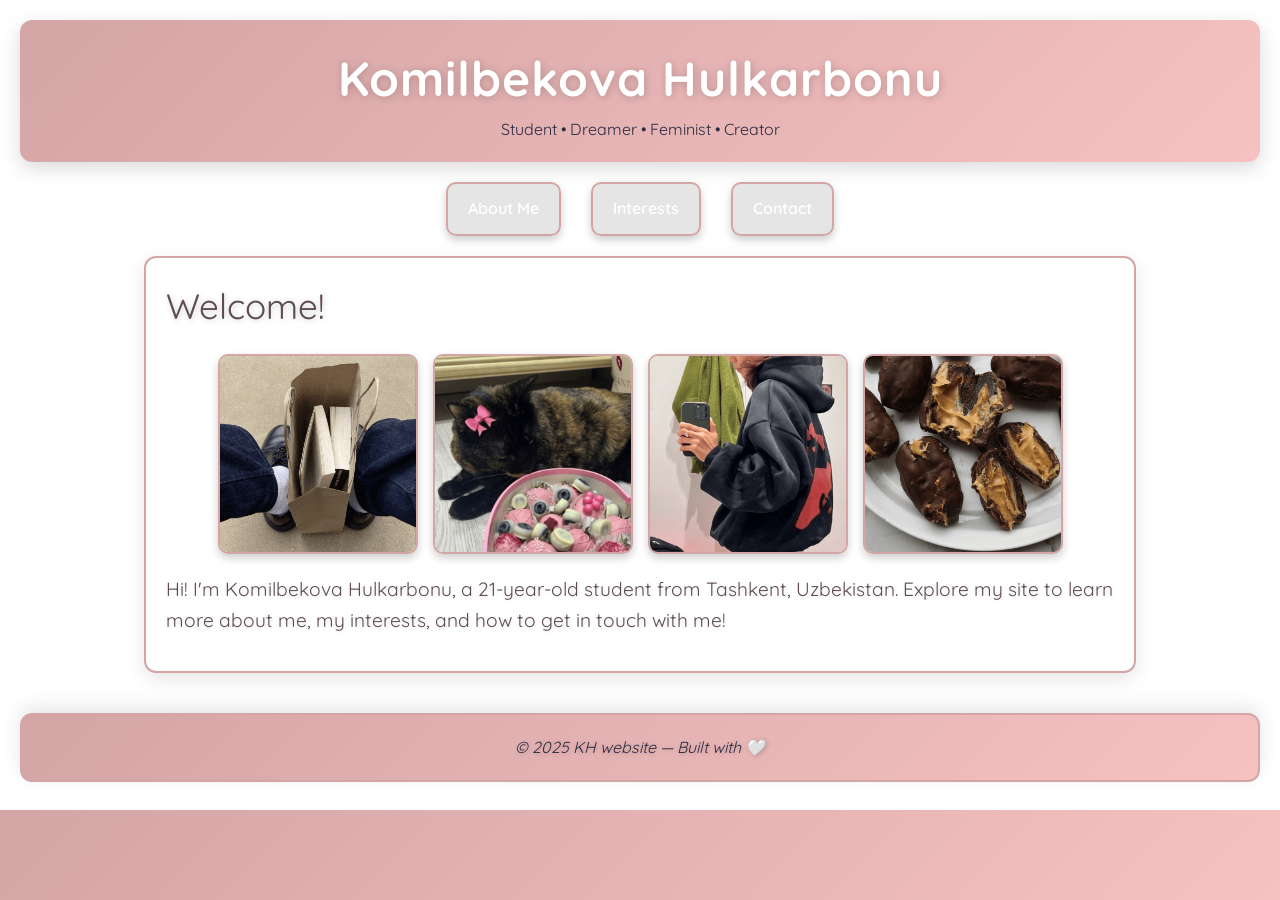
<file: index.html>
<!DOCTYPE html>
<html lang="en">
<head>
  <meta charset="UTF-8" />
  <meta name="viewport" content="width=device-width, initial-scale=1.0"/>
  <title>Komilbekova Hulkarbonu</title>
  <style>
    body, html {
      margin: 0;
      padding: 0;
      height: 100%;
      overflow: hidden;
      display: flex;
      flex-direction: column;
    }
    .content-frame {
      flex-grow: 1;
      border: none;
      width: 100%;
    }
    .music-frame {
      height: 90px;
      border: none;
      width: 100%;
    }
  </style>
</head>
<body>
  <iframe name="content" class="content-frame" src="home.html" scrolling="auto"></iframe>
  <iframe name="music" class="music-frame" src="music.html" scrolling="no"></iframe>
</body>
</html>
</file>
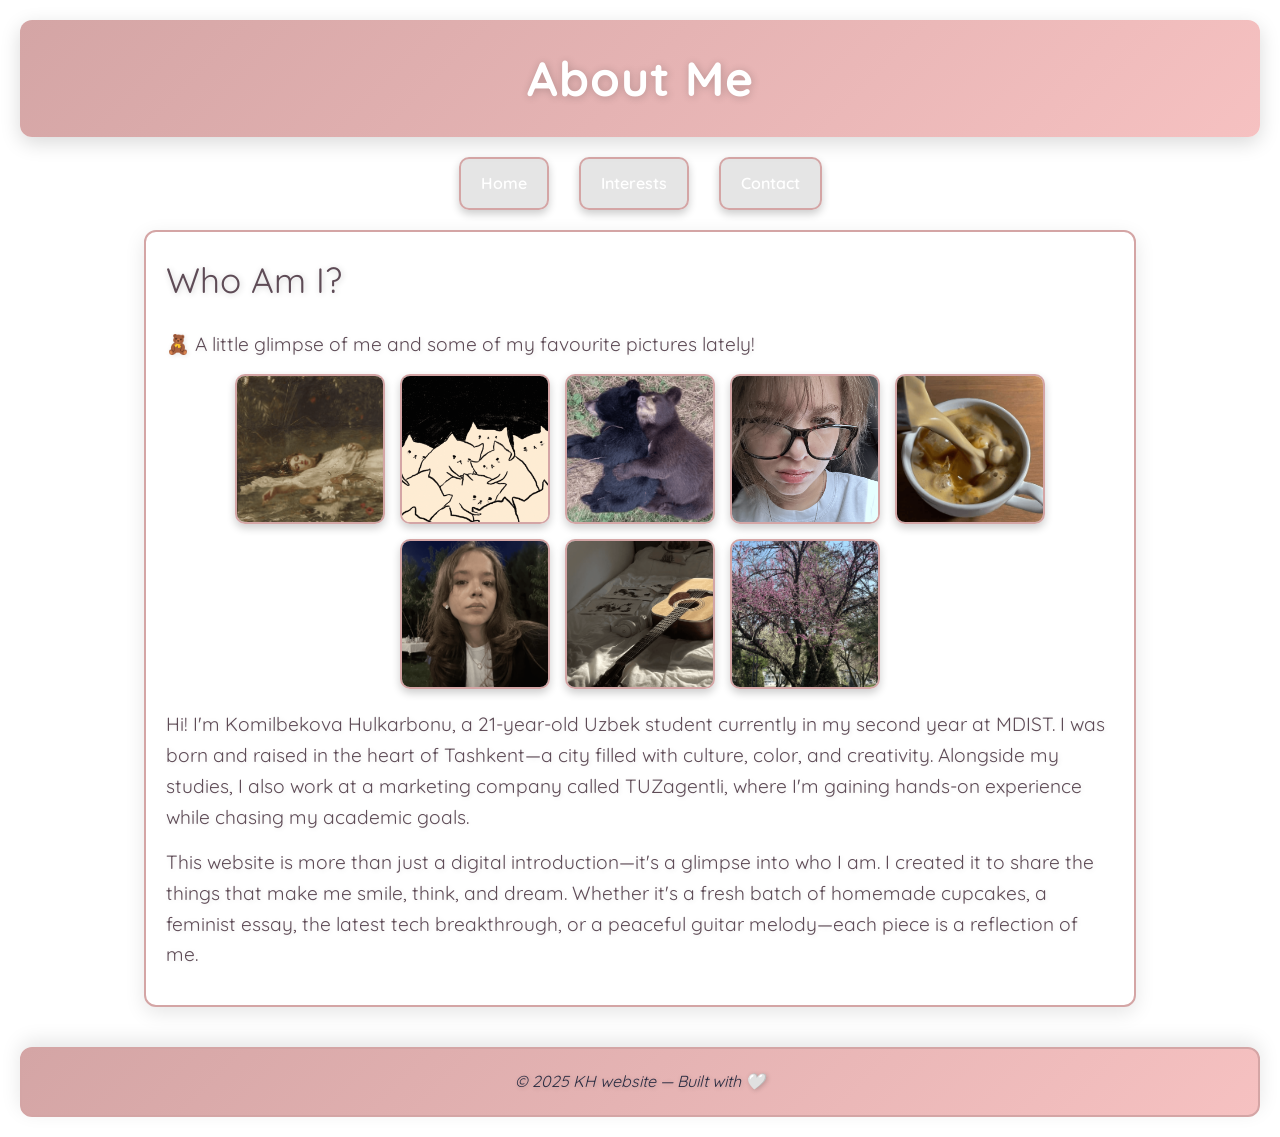
<file: about.html>
<!DOCTYPE html>
<html lang="en">
<head>
  <meta charset="UTF-8" />
  <meta name="viewport" content="width=device-width, initial-scale=1.0"/>
  <title>About Me</title>
  <link rel="stylesheet" href="style.css" />
  <link href="https://fonts.googleapis.com/css2?family=Quicksand:wght@400;600&display=swap" rel="stylesheet">
  <base target="content">
</head>
<body>

  <header>
    <h1>About Me</h1>
  </header>

  <nav>
    <a href="home.html">Home</a>
    <a href="interests.html">Interests</a>
    <a href="contact.html">Contact</a>
  </nav>

  <div class="container">
    <section>
      <h2>Who Am I?</h2>
      <p>🧸 A little glimpse of me and some of my favourite pictures lately! </p>
      <div class="about-gallery">
        <img src="images/woman.png" alt="painting of a woman" class="gallery-about">
        <img src="images/kitties.png" alt="kitties art" class="gallery-about">
        <img src="images/bears.png" alt="cute bears" class="gallery-about">
        <img src="images/me.png" alt="mee" class="gallery-about">
        <img src="images/coffee.png" alt="fav drink" class="gallery-about">
        <img src="images/metwo.png" alt="me again" class="gallery-about">
        <img src="images/guitar.png" alt="my guitar " class="gallery-about">
        <img src="images/tree.png" alt="spring" class="gallery-about">
      </div>
      <p>Hi! I'm Komilbekova Hulkarbonu, a 21-year-old Uzbek student currently in my second year at MDIST. I was born and raised in the heart of Tashkent—a city filled with culture, color, and creativity. Alongside my studies, I also work at a marketing company called TUZagentli, where I'm gaining hands-on experience while chasing my academic goals.</p>
      <p>This website is more than just a digital introduction—it's a glimpse into who I am. I created it to share the things that make me smile, think, and dream. Whether it's a fresh batch of homemade cupcakes, a feminist essay, the latest tech breakthrough, or a peaceful guitar melody—each piece is a reflection of me.</p>
    </section>
  </div>

  <footer>
    <p>&copy; 2025 KH website — Built with 🤍</p>
  </footer>

  <script src="script.js"></script>

</body>
</html>
</file>
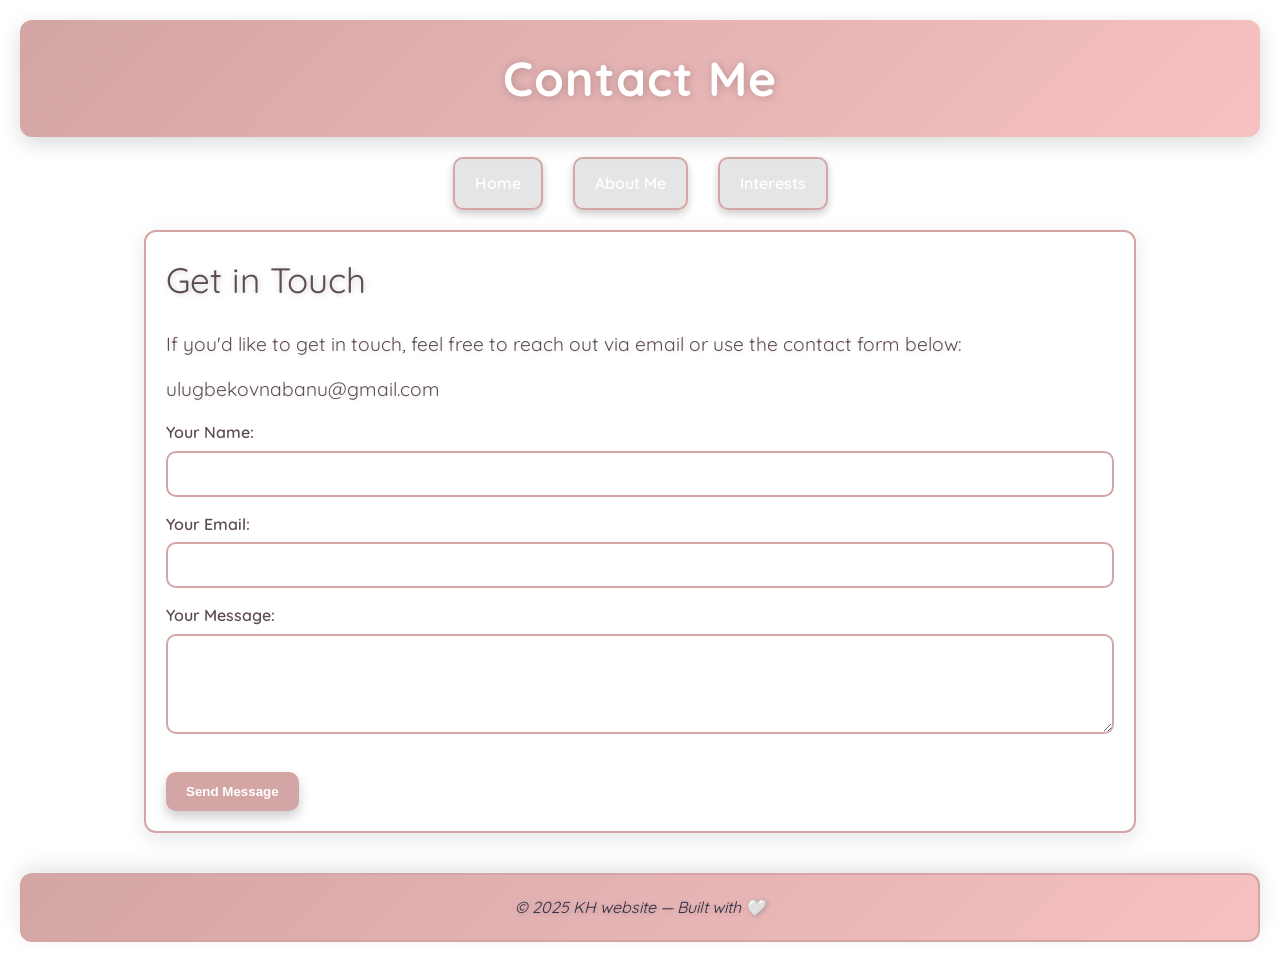
<file: contact.html>
<!DOCTYPE html>
<html lang="en">
<head>
  <meta charset="UTF-8" />
  <meta name="viewport" content="width=device-width, initial-scale=1.0"/>
  <title>Contact Me</title>
  <link rel="stylesheet" href="style.css" />
  <link href="https://fonts.googleapis.com/css2?family=Quicksand:wght@400;600&display=swap" rel="stylesheet">
  <base target="content">
</head>
<body>

  <header>
    <h1>Contact Me</h1>
  </header>

  <nav>
    <a href="home.html" target="content">Home</a>
    <a href="about.html" target="content">About Me</a>
    <a href="interests.html" target="content">Interests</a>
  </nav>

  <div class="container">
    <section>
      <h2>Get in Touch</h2>
      <p>If you'd like to get in touch, feel free to reach out via email or use the contact form below:</p>
      <p>ulugbekovnabanu@gmail.com</p>

      <form action="mailto:ulugbekovnabanu@gmail.com" method="POST" enctype="multipart/form-data" target="_blank">
        <label for="name">Your Name:</label>
        <input type="text" id="name" name="name" required>
        
        <label for="email">Your Email:</label>
        <input type="email" id="email" name="email" required>
        
        <label for="message">Your Message:</label>
        <textarea id="message" name="message" rows="4" required></textarea>
        
        <button type="submit">Send Message</button>
      </form>
    </section>
  </div>

  <footer>
    <p>&copy; 2025 KH website — Built with 🤍</p>
  </footer>

  <script src="script.js"></script>

</body>
</html>
</file>
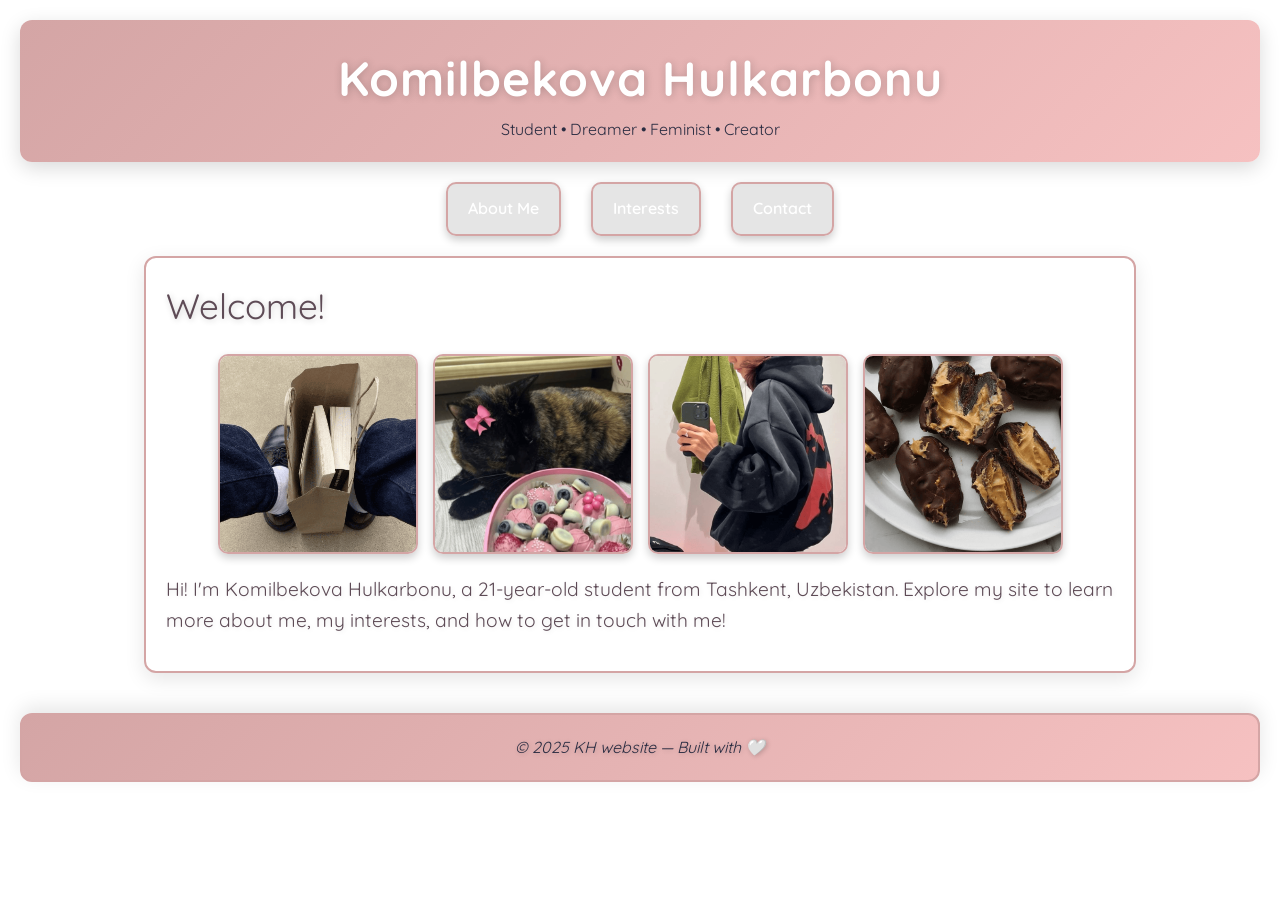
<file: home.html>
<!DOCTYPE html>
<html lang="en">
<head>
  <meta charset="UTF-8" />
  <meta name="viewport" content="width=device-width, initial-scale=1.0"/>
  <title>Komilbekova Hulkarbonu</title>
  <link rel="stylesheet" href="style.css" />
  <link href="https://fonts.googleapis.com/css2?family=Quicksand:wght@400;600&display=swap" rel="stylesheet">
  <base target="content">
</head>
<body>

  <header>
    <h1>Komilbekova Hulkarbonu</h1>
    <p>Student • Dreamer • Feminist • Creator</p>
  </header>

  <nav>
    <a href="about.html">About Me</a>
    <a href="interests.html">Interests</a>
    <a href="contact.html">Contact</a>
  </nav>  

  <div class="container">
    <section>
      <h2>Welcome!</h2>
      <div class="image-gallery">
        <img src="images/book.png" alt="Books I bought" class="gallery-image">
        <img src="images/cat.png" alt="My cat" class="gallery-image">
        <img src="images/profile.png" alt="Me" class="gallery-image">
        <img src="images/snack.png" alt="My snack" class="gallery-image">
      </div>
      
      <p>Hi! I'm Komilbekova Hulkarbonu, a 21-year-old student from Tashkent, Uzbekistan. Explore my site to learn more about me, my interests, and how to get in touch with me! </p>
    </section>
  </div>

  <footer>
    <p>&copy; 2025 KH website — Built with 🤍</p>
  </footer>

  <script src="script.js"></script>

</body>
</html>
</file>
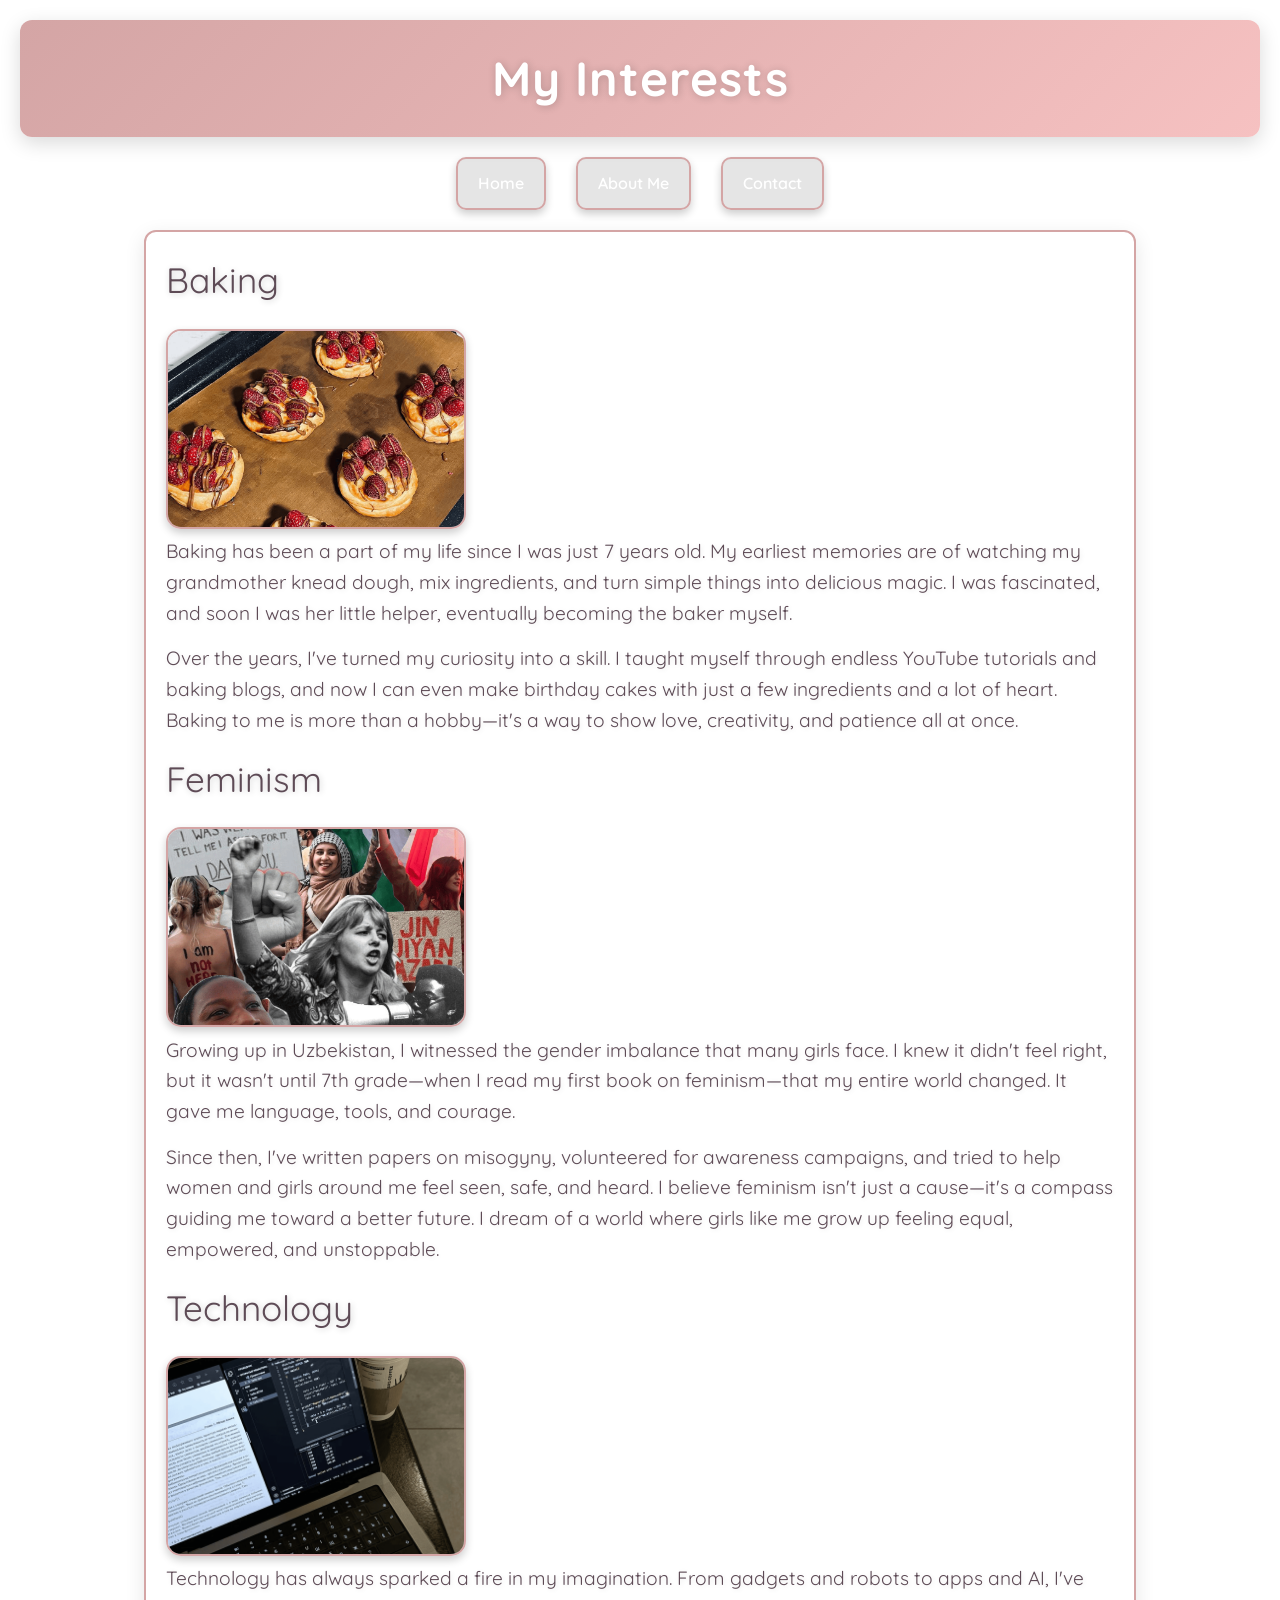
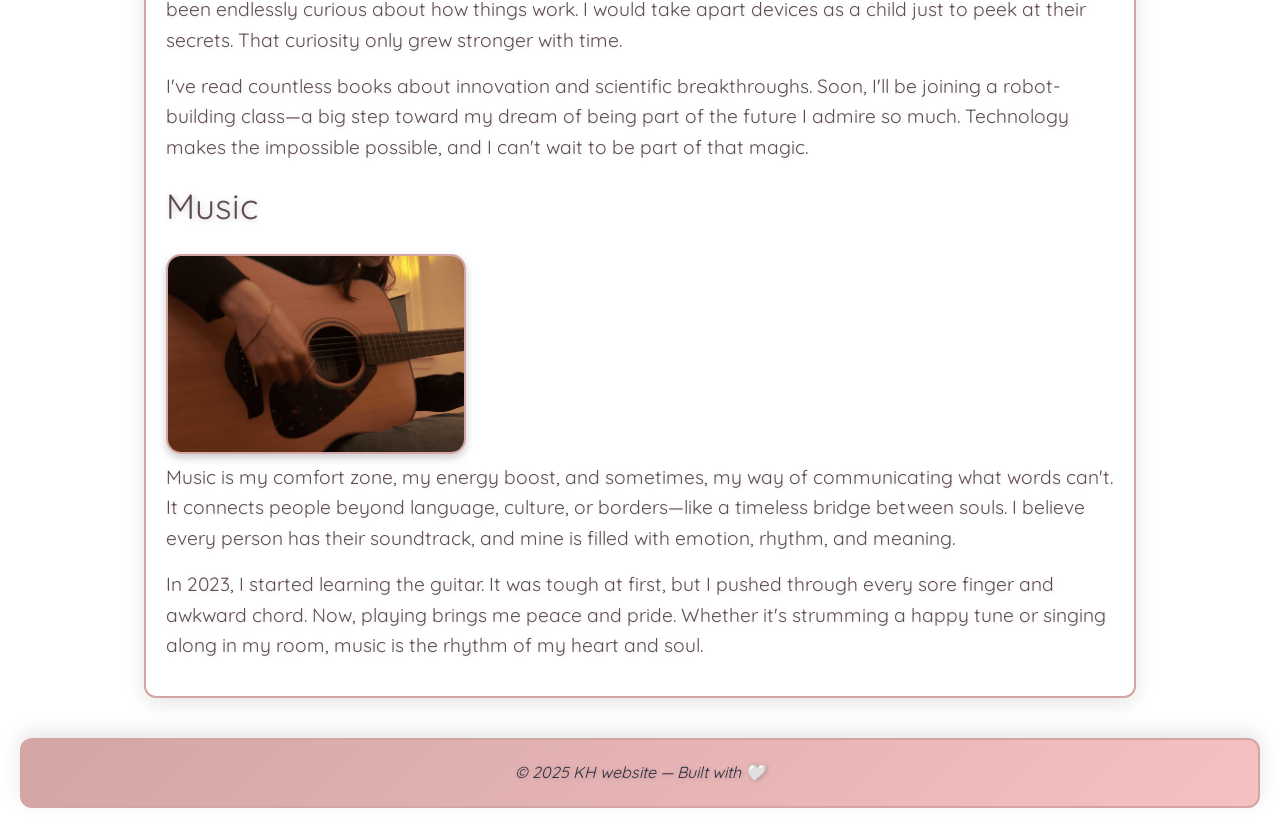
<file: interests.html>
<!DOCTYPE html>
<html lang="en">
<head>
  <meta charset="UTF-8" />
  <meta name="viewport" content="width=device-width, initial-scale=1.0"/>
  <title>My Interests</title>
  <link rel="stylesheet" href="style.css" />
  <link href="https://fonts.googleapis.com/css2?family=Quicksand:wght@400;600&display=swap" rel="stylesheet">
  <base target="content">
</head>
<body>

  <header>
    <h1>My Interests</h1>
  </header>

  <nav>
    <a href="home.html" target="content">Home</a>
    <a href="about.html" target="content">About Me</a>
    <a href="contact.html" target="content">Contact</a>
  </nav>

  <div class="container">
    <section>
      <h2>Baking</h2>
      <div class="interest-content">
        <img src="images/baking.png" alt="Raspberry pastries I baked" class="interest-image">
      <p>Baking has been a part of my life since I was just 7 years old. My earliest memories are of watching my grandmother knead dough, mix ingredients, and turn simple things into delicious magic. I was fascinated, and soon I was her little helper, eventually becoming the baker myself.</p>
      <p>Over the years, I've turned my curiosity into a skill. I taught myself through endless YouTube tutorials and baking blogs, and now I can even make birthday cakes with just a few ingredients and a lot of heart. Baking to me is more than a hobby—it's a way to show love, creativity, and patience all at once.</p>

      <h2>Feminism</h2>
      <div class="interest-content">
        <img src="images/feminism.png" alt="Feminist protest" class="interest-image">
      <p>Growing up in Uzbekistan, I witnessed the gender imbalance that many girls face. I knew it didn't feel right, but it wasn't until 7th grade—when I read my first book on feminism—that my entire world changed. It gave me language, tools, and courage.</p>
      <p>Since then, I've written papers on misogyny, volunteered for awareness campaigns, and tried to help women and girls around me feel seen, safe, and heard. I believe feminism isn't just a cause—it's a compass guiding me toward a better future. I dream of a world where girls like me grow up feeling equal, empowered, and unstoppable.</p>

      <h2>Technology</h2>
      <div class="interest-content">
        <img src="images/technology.png" alt="Coding on my laptop" class="interest-image">
      <p>Technology has always sparked a fire in my imagination. From gadgets and robots to apps and AI, I've been endlessly curious about how things work. I would take apart devices as a child just to peek at their secrets. That curiosity only grew stronger with time.</p>
      <p>I've read countless books about innovation and scientific breakthroughs. Soon, I'll be joining a robot-building class—a big step toward my dream of being part of the future I admire so much. Technology makes the impossible possible, and I can't wait to be part of that magic.</p>

      <h2>Music</h2>
      <div class="interest-content">
        <img src="images/music.png" alt="Playing my guitar" class="interest-image">
      <p>Music is my comfort zone, my energy boost, and sometimes, my way of communicating what words can't. It connects people beyond language, culture, or borders—like a timeless bridge between souls. I believe every person has their soundtrack, and mine is filled with emotion, rhythm, and meaning.</p>
      <p>In 2023, I started learning the guitar. It was tough at first, but I pushed through every sore finger and awkward chord. Now, playing brings me peace and pride. Whether it's strumming a happy tune or singing along in my room, music is the rhythm of my heart and soul.</p>
    </section>
  </div>

  <footer>
    <p>&copy; 2025 KH website — Built with 🤍</p>
  </footer>

  <script src="script.js"></script>

</body>
</html>
</file>
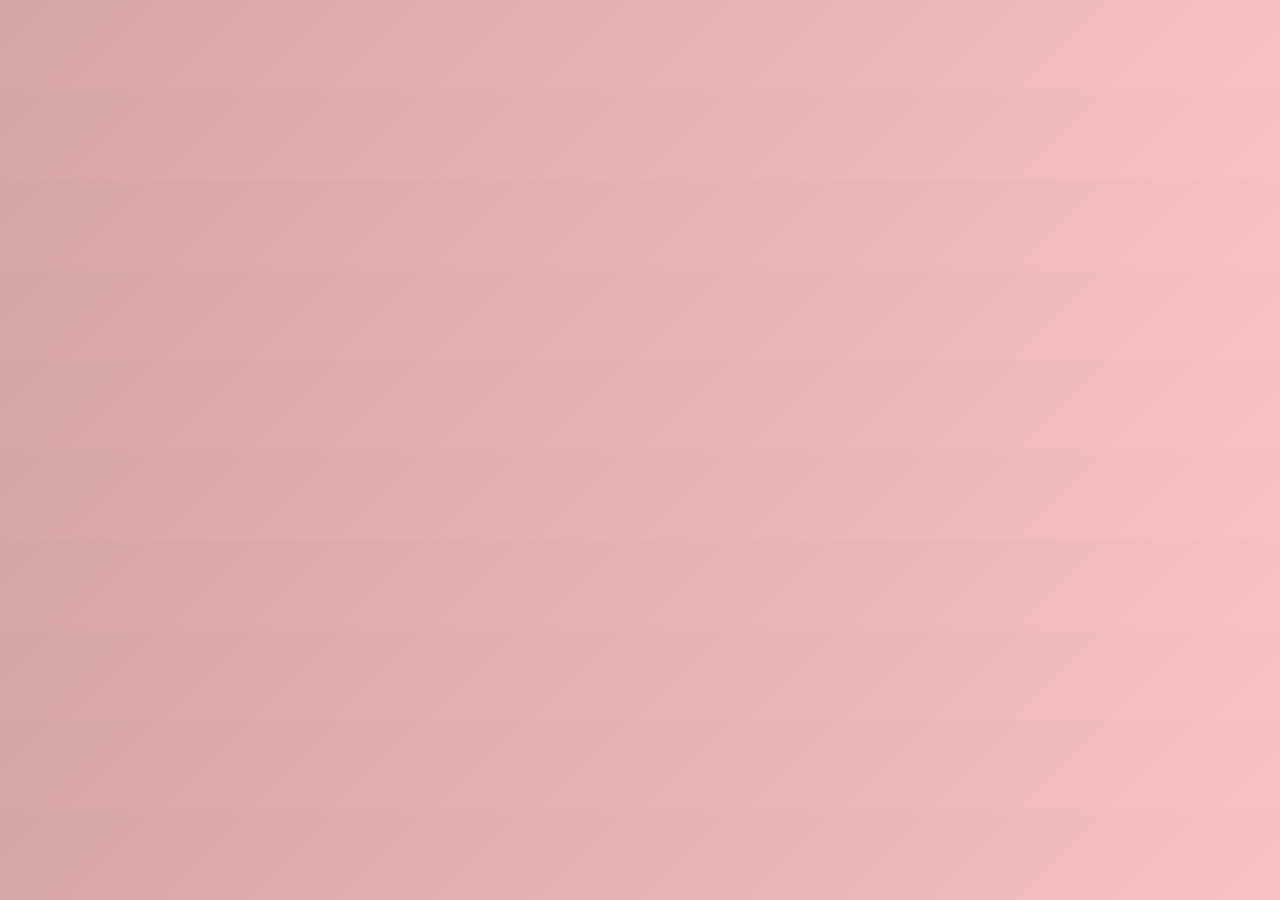
<file: music.html>
<!DOCTYPE html>
<html lang="en">
<head>
  <meta charset="UTF-8" />
  <meta name="viewport" content="width=device-width, initial-scale=1.0"/>
  <title>Music Player</title>
  <style>
    body {
      margin: 0;
      padding: 0;
      overflow: hidden;
      background: linear-gradient(135deg, #d4a5a5, #f6c1c1);
      font-family: "Quicksand", "Arial", sans-serif;
    }
    .music-player {
      width: 100%;
      height: 90px;
      display: flex;
      flex-direction: column;
      align-items: center;
      justify-content: center;
      padding: 5px 15px;
      box-sizing: border-box;
    }
    .player-title {
      font-size: 0.9rem;
      color: #ffffff;
      margin-bottom: 5px;
      text-align: center;
      font-weight: 600;
      text-shadow: 1px 1px 3px rgba(0, 0, 0, 0.2);
    }
    iframe {
      width: 100%;
      max-width: 400px;
    }
  </style>
</head>
<body>
  <div class="music-player">
    <div class="player-title"></div>
    <iframe style="border-radius:12px" src="https://open.spotify.com/embed/track/2KufM8PiQY4i52XhRL96Fd?utm_source=generator" width="100%" height="80" frameBorder="0" allowfullscreen="" allow="autoplay; clipboard-write; encrypted-media; fullscreen; picture-in-picture" loading="lazy"></iframe>
  </div>
</body>
</html>
</file>
<file: style.css>
* {
  margin: 0;
  padding: 0;
  box-sizing: border-box;
}

body {
  font-family: "Quicksand", "Arial", sans-serif;
  background: #ffffff; 
  color: #2b2d42; 
  line-height: 1.6;
  padding: 20px;
}

header {
  text-align: center;
  padding: 20px;
  background: linear-gradient(135deg, #d4a5a5, #f6c1c1); 
  border-radius: 12px;
  box-shadow: 0 6px 20px rgba(0, 0, 0, 0.15);
}

h1 {
  font-size: 3rem;
  color: #ffffff; /* White text */
  font-weight: 700;
  text-shadow: 1px 1px 8px rgba(0, 0, 0, 0.2);
  letter-spacing: 1px;
}

h2 {
  font-size: 2.2rem;
  color: #5e4b56; 
  font-weight: 400;
  text-shadow: 1px 1px 6px rgba(0, 0, 0, 0.2);
  margin-bottom: 20px;
}

nav {
  display: flex;
  justify-content: center;
  gap: 30px;
  margin-top: 20px;
}

nav a {
  text-decoration: none;
  color: #fff;
  font-weight: 600;
  padding: 12px 20px;
  border-radius: 10px;
  transition: all 0.3s ease;
  background: rgba(0, 0, 0, 0.1);
  box-shadow: 0 4px 8px rgba(0, 0, 0, 0.2);
  border: 2px solid #d4a5a5; 
}

nav a:hover {
  color: #ffffff;
  background-color: #f6c1c1;
  transform: translateY(-5px);
  box-shadow: 0 6px 15px rgba(0, 0, 0, 0.2);
}

.container {
  width: 80%;
  margin: 20px auto;
  margin-bottom: 40px; /* Add extra space at bottom for frame layout */
}

section {
  margin-bottom: 30px;
  background: #ffffff; 
  padding: 20px;
  border-radius: 12px;
  box-shadow: 0 6px 20px rgba(0, 0, 0, 0.1);
  border: 2px solid #d4a5a5; 
}

section p {
  font-size: 1.2rem;
  color: #5e4b56; 
  margin-bottom: 15px;
  text-shadow: 1px 1px 5px rgba(0, 0, 0, 0.1);
}

/* Image Gallery Styling */
.image-gallery {
  display: flex;
  flex-wrap: wrap;
  gap: 15px;
  justify-content: center;
  margin-bottom: 20px;
}

.gallery-image {
  width: 200px;
  height: 200px;
  object-fit: cover;
  border-radius: 10px;
  box-shadow: 0 4px 8px rgba(0, 0, 0, 0.2);
  transition: all 0.3s ease;
  border: 2px solid #d4a5a5;
}

.gallery-image:hover {
  transform: scale(1.05);
  box-shadow: 0 6px 15px rgba(0, 0, 0, 0.3);
}

.interest-content {
  display: contents;
  gap: 20px;
  margin-bottom: 30px;
  align-items: center;
}

.interest-image {
  width: 300px;
  height: 200px;
  object-fit: cover;
  border-radius: 15px;
  box-shadow: 0 4px 8px rgba(0, 0, 0, 0.2);
  transition: all 0.3s ease;
  border: 2px solid #d4a5a5;
}

.interest-image:hover {
  transform: scale(1.03);
  box-shadow: 0 6px 15px rgba(0, 0, 0, 0.3);
}

/* About Gallery Styling */
.about-gallery {
  display: flex;
  flex-wrap: wrap;
  gap: 15px;
  justify-content: center;
  margin-bottom: 20px;
}

.gallery-about {
  width: 150px;
  height: 150px;
  object-fit: cover;
  border-radius: 10px;
  box-shadow: 0 4px 8px rgba(0, 0, 0, 0.2);
  transition: all 0.3s ease;
  border: 2px solid #d4a5a5;
}

.gallery-about:hover {
  transform: scale(1.05);
  box-shadow: 0 6px 15px rgba(0, 0, 0, 0.3);
}
/* Interactive Button Effect */
button {
  padding: 12px 20px;
  background-color: #d4a5a5; 
  border: none;
  color: #fff;
  font-weight: 600;
  border-radius: 10px;
  cursor: pointer;
  transition: all 0.3s ease;
  box-shadow: 0 6px 12px rgba(0, 0, 0, 0.2);
  margin-top: 15px;
}

button:hover {
  background-color: #f6c1c1;
  transform: translateY(-4px);
  box-shadow: 0 8px 18px rgba(0, 0, 0, 0.3);
}

/* Form Inputs with hover effect */
form input,
form textarea {
  padding: 12px;
  font-size: 1rem;
  border: 2px solid #d4a5a5;
  border-radius: 10px;
  width: 100%;
  transition: all 0.3s ease;
  background-color: #fff;
  color: #333;
  margin-bottom: 15px;
}

form label {
  display: block;
  margin-bottom: 5px;
  font-weight: 600;
  color: #5e4b56;
}

form input:focus,
form textarea:focus {
  border-color: #f6c1c1;
  box-shadow: 0 0 12px rgba(246, 193, 193, 0.5); 
}

/* Footer Styling */
footer {
  text-align: center;
  margin-top: 30px;
  padding: 20px;
  background: linear-gradient(135deg, #d4a5a5, #f6c1c1);
  color: #2b2d42;
  font-size: 1rem;
  border-radius: 12px;
  box-shadow: 0 -6px 20px rgba(0, 0, 0, 0.1);
  border: 2px solid #d4a5a5;
}

footer p {
  font-style: italic;
  text-shadow: 1px 1px 5px rgba(0, 0, 0, 0.2);
}


/* Responsive design tweaks */
@media (max-width: 768px) {
  .container {
    width: 90%;
  }

  header h1 {
    font-size: 2.5rem;
  }

  nav {
    flex-direction: column;
    align-items: center;
    gap: 10px;
  }

  nav a {
    width: 80%;
    text-align: center;
  }

  .image-gallery {
    flex-direction: column;
    align-items: center;
  }

  .gallery-image {
    width: 100%;
    max-width: 300px;
  }

  .music-player {
    width: 90%;
    left: 5%;
    right: 5%;
  }
  
}
</file>
